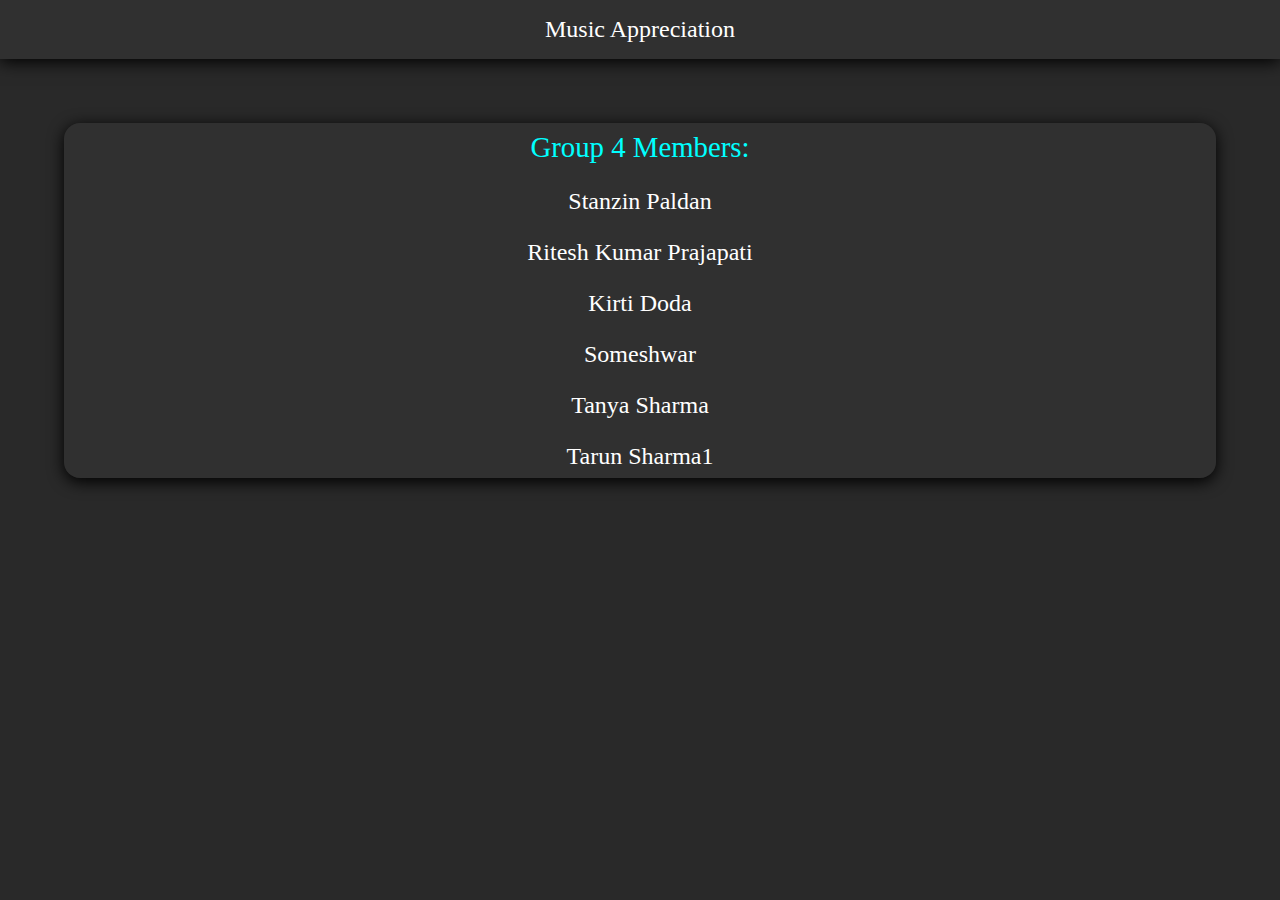
<file: about.html>
<!DOCTYPE html>
<html>

<head>
    <meta charset="utf-8">
    <meta name="viewport" content="width=device-width">
    <title>Music Appreciation</title>
    <link href="style.css" rel="stylesheet" type="text/css" />
</head>

<body>
    <nav>
        <a href="index.html">Music Appreciation</a>
    </nav>
    <main>
        <div class="group-members">
            <p id="tital">Group 4 Members:</p>
            <p>Stanzin Paldan</p>
            <p>Ritesh Kumar Prajapati</p>
            <p>Kirti Doda</p>
            <p>Someshwar</p>
            <p>Tanya Sharma</p>
            <p>Tarun Sharma1</p>
        </div>
    </main>
</body>

</html>
</file>
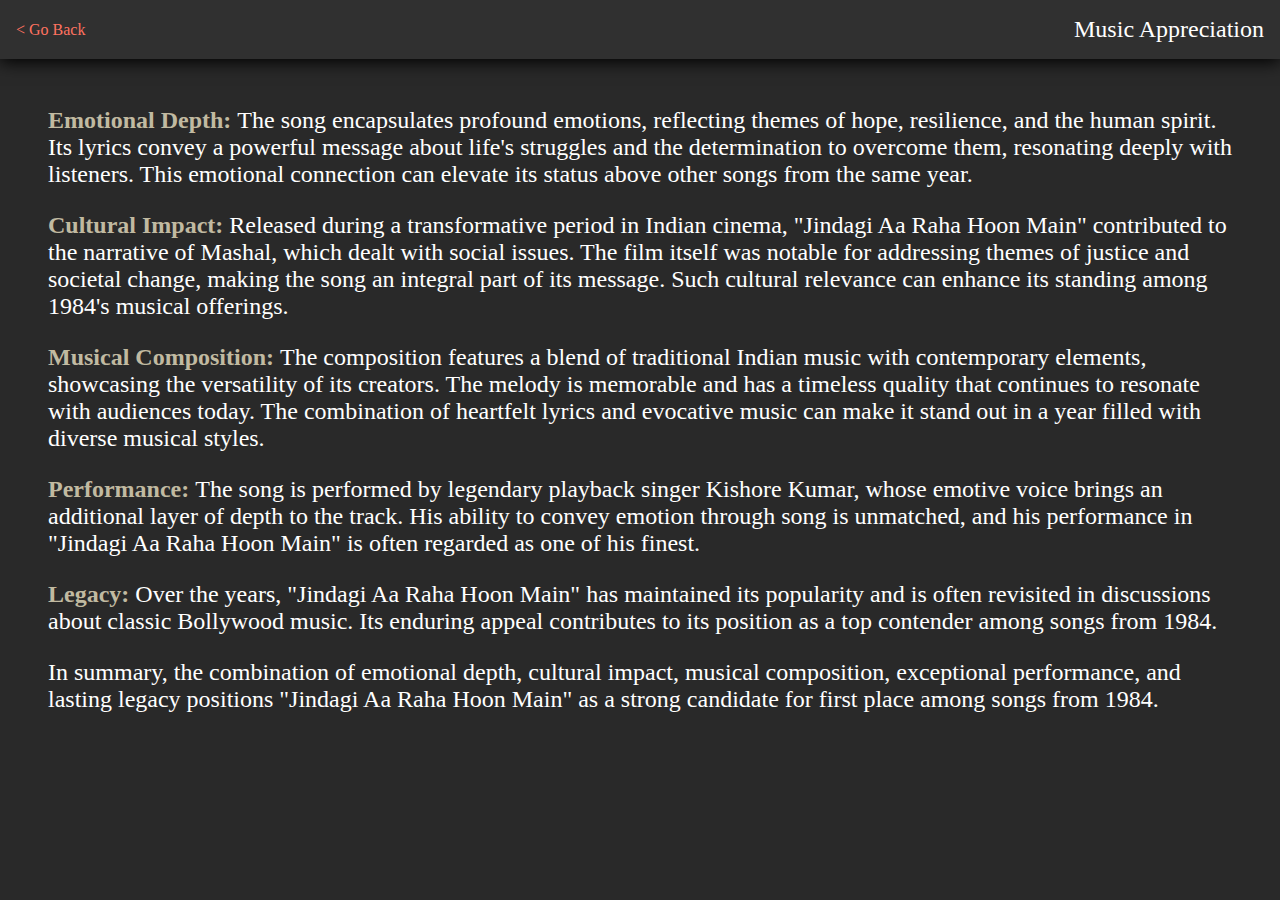
<file: song1.html>
<!DOCTYPE html>
<html>

<head>
    <meta charset="utf-8">
    <meta name="viewport" content="width=device-width">
    <title>Music Appreciation</title>
    <link href="style.css" rel="stylesheet" type="text/css" />
</head>

<body>
    <nav class="why-nav">
        <div id="go-back"><a href="fiveMusicList.html">&lt; Go Back</a></div>
        <div><a href="index.html">Music Appreciation</a></div>  
    </nav>
    <main>
        <div id="text">
            <P><b>Emotional Depth: </b>The song encapsulates profound emotions, reflecting themes of hope, resilience, and the human spirit. Its lyrics convey a powerful message about life's struggles and the determination to overcome them, resonating deeply with listeners. This emotional connection can elevate its status above other songs from the same year.</P>
            <p><b>Cultural Impact: </b>Released during a transformative period in Indian cinema, "Jindagi Aa Raha Hoon Main" contributed to the narrative of Mashal, which dealt with social issues. The film itself was notable for addressing themes of justice and societal change, making the song an integral part of its message. Such cultural relevance can enhance its standing among 1984's musical offerings.</p>
            <p><b>Musical Composition: </b>The composition features a blend of traditional Indian music with contemporary elements, showcasing the versatility of its creators. The melody is memorable and has a timeless quality that continues to resonate with audiences today. The combination of heartfelt lyrics and evocative music can make it stand out in a year filled with diverse musical styles.</p>
            <P><b>Performance: </b>The song is performed by legendary playback singer Kishore Kumar, whose emotive voice brings an additional layer of depth to the track. His ability to convey emotion through song is unmatched, and his performance in "Jindagi Aa Raha Hoon Main" is often regarded as one of his finest.</P>
            <p><b>Legacy: </b>Over the years, "Jindagi Aa Raha Hoon Main" has maintained its popularity and is often revisited in discussions about classic Bollywood music. Its enduring appeal contributes to its position as a top contender among songs from 1984.</p>
            <p>In summary, the combination of emotional depth, cultural impact, musical composition, exceptional performance, and lasting legacy positions "Jindagi Aa Raha Hoon Main" as a strong candidate for first place among songs from 1984.</p>
        </div>
    </main>
</body>

</html>
</file>
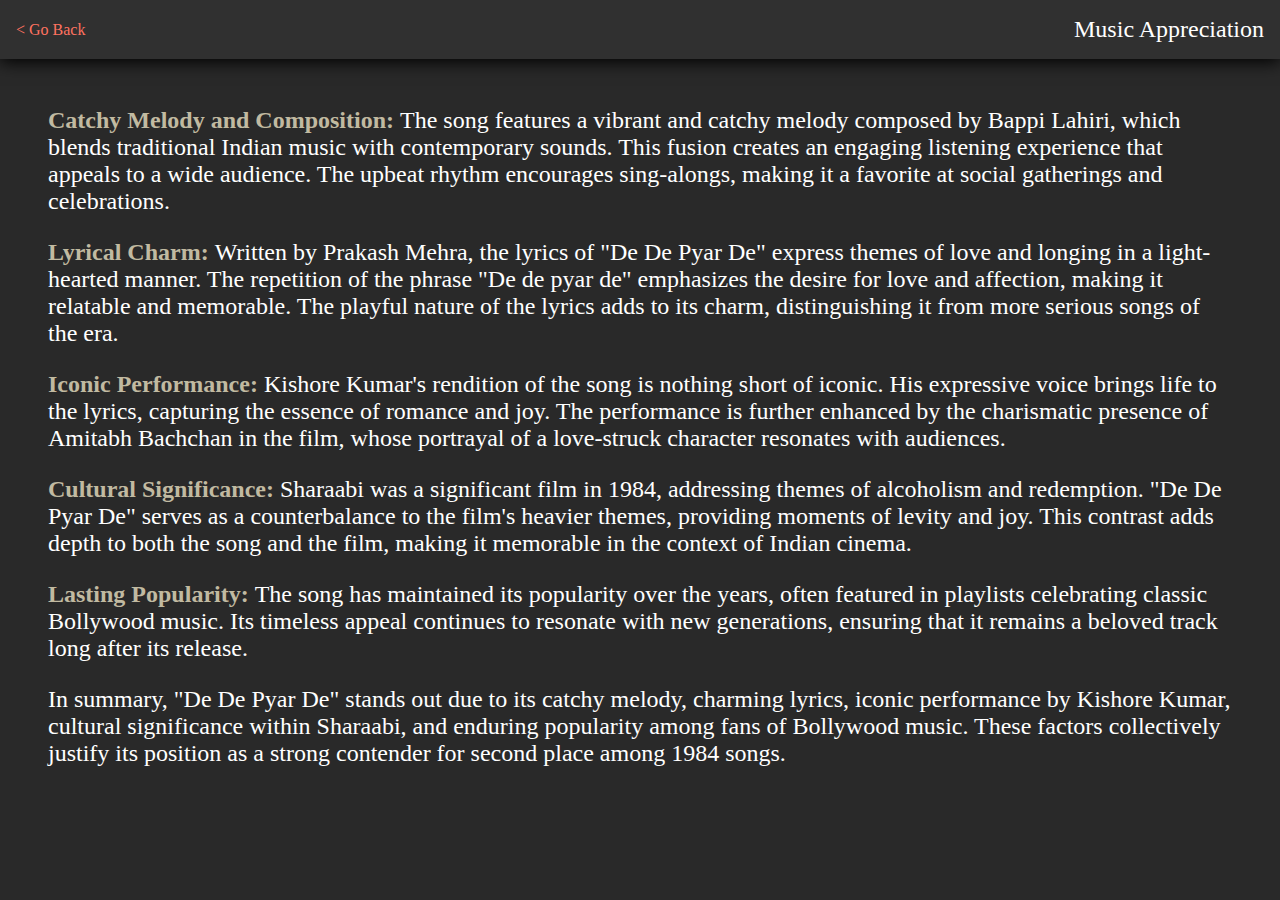
<file: song2.html>
<!DOCTYPE html>
<html>

<head>
    <meta charset="utf-8">
    <meta name="viewport" content="width=device-width">
    <title>Music Appreciation</title>
    <link href="style.css" rel="stylesheet" type="text/css" />
</head>

<body>
    <nav class="why-nav">
        <div id="go-back"><a href="fiveMusicList.html">&lt; Go Back</a></div>
        <div><a href="index.html">Music Appreciation</a></div>  
    </nav>
    <main>
        <div id="text">
            <p><b>Catchy Melody and Composition: </b>The song features a vibrant and catchy melody composed by Bappi Lahiri, which blends traditional Indian music with contemporary sounds. This fusion creates an engaging listening experience that appeals to a wide audience. The upbeat rhythm encourages sing-alongs, making it a favorite at social gatherings and celebrations.</p>
            <p><b>Lyrical Charm: </b>Written by Prakash Mehra, the lyrics of "De De Pyar De" express themes of love and longing in a light-hearted manner. The repetition of the phrase "De de pyar de" emphasizes the desire for love and affection, making it relatable and memorable. The playful nature of the lyrics adds to its charm, distinguishing it from more serious songs of the era.</p>
            <p><b>Iconic Performance: </b>Kishore Kumar's rendition of the song is nothing short of iconic. His expressive voice brings life to the lyrics, capturing the essence of romance and joy. The performance is further enhanced by the charismatic presence of Amitabh Bachchan in the film, whose portrayal of a love-struck character resonates with audiences.</p>
            <p><b>Cultural Significance: </b>Sharaabi was a significant film in 1984, addressing themes of alcoholism and redemption. "De De Pyar De" serves as a counterbalance to the film's heavier themes, providing moments of levity and joy. This contrast adds depth to both the song and the film, making it memorable in the context of Indian cinema.</p>
            <p><b>Lasting Popularity: </b>The song has maintained its popularity over the years, often featured in playlists celebrating classic Bollywood music. Its timeless appeal continues to resonate with new generations, ensuring that it remains a beloved track long after its release.</p>
            <p>In summary, "De De Pyar De" stands out due to its catchy melody, charming lyrics, iconic performance by Kishore Kumar, cultural significance within Sharaabi, and enduring popularity among fans of Bollywood music. These factors collectively justify its position as a strong contender for second place among 1984 songs.</p>
        </div>
    </main>
</body>

</html>
</file>
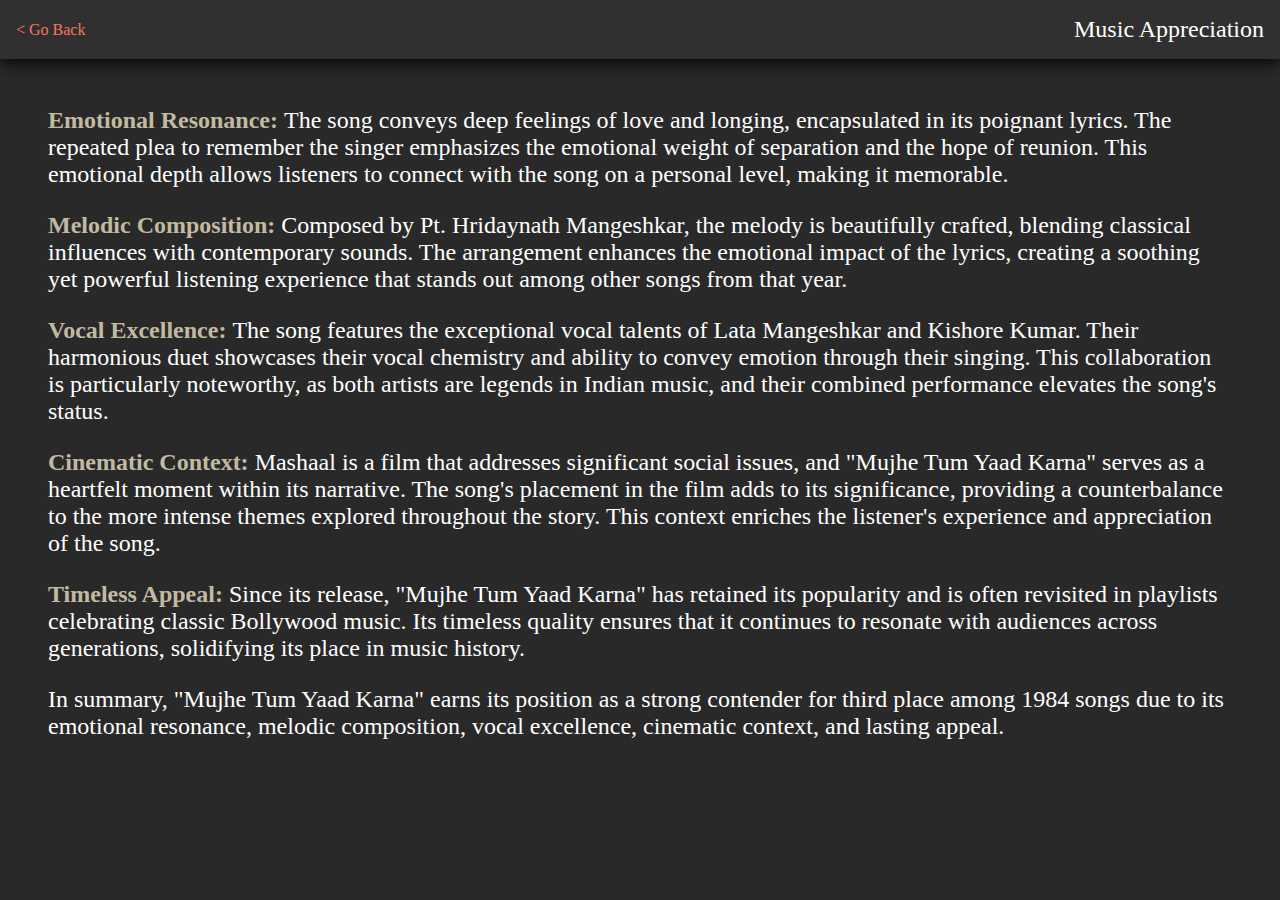
<file: song3.html>
<!DOCTYPE html>
<html>

<head>
    <meta charset="utf-8">
    <meta name="viewport" content="width=device-width">
    <title>Music Appreciation</title>
    <link href="style.css" rel="stylesheet" type="text/css" />
</head>

<body>
    <nav class="why-nav">
        <div id="go-back"><a href="fiveMusicList.html">&lt; Go Back</a></div>
        <div><a href="index.html">Music Appreciation</a></div>  
    </nav>
    <main>
        <div id="text">
            <p><b>Emotional Resonance: </b>The song conveys deep feelings of love and longing, encapsulated in its poignant lyrics. The repeated plea to remember the singer emphasizes the emotional weight of separation and the hope of reunion. This emotional depth allows listeners to connect with the song on a personal level, making it memorable.</p>
            <p><b>Melodic Composition: </b>Composed by Pt. Hridaynath Mangeshkar, the melody is beautifully crafted, blending classical influences with contemporary sounds. The arrangement enhances the emotional impact of the lyrics, creating a soothing yet powerful listening experience that stands out among other songs from that year.</p>
            <p><b>Vocal Excellence: </b>The song features the exceptional vocal talents of Lata Mangeshkar and Kishore Kumar. Their harmonious duet showcases their vocal chemistry and ability to convey emotion through their singing. This collaboration is particularly noteworthy, as both artists are legends in Indian music, and their combined performance elevates the song's status.</p>
            <p><b>Cinematic Context: </b>Mashaal is a film that addresses significant social issues, and "Mujhe Tum Yaad Karna" serves as a heartfelt moment within its narrative. The song's placement in the film adds to its significance, providing a counterbalance to the more intense themes explored throughout the story. This context enriches the listener's experience and appreciation of the song.</p>
            <P><b>Timeless Appeal: </b>Since its release, "Mujhe Tum Yaad Karna" has retained its popularity and is often revisited in playlists celebrating classic Bollywood music. Its timeless quality ensures that it continues to resonate with audiences across generations, solidifying its place in music history.</P>
            <p>In summary, "Mujhe Tum Yaad Karna" earns its position as a strong contender for third place among 1984 songs due to its emotional resonance, melodic composition, vocal excellence, cinematic context, and lasting appeal.</p>
        </div>
    </main>
</body>

</html>
</file>
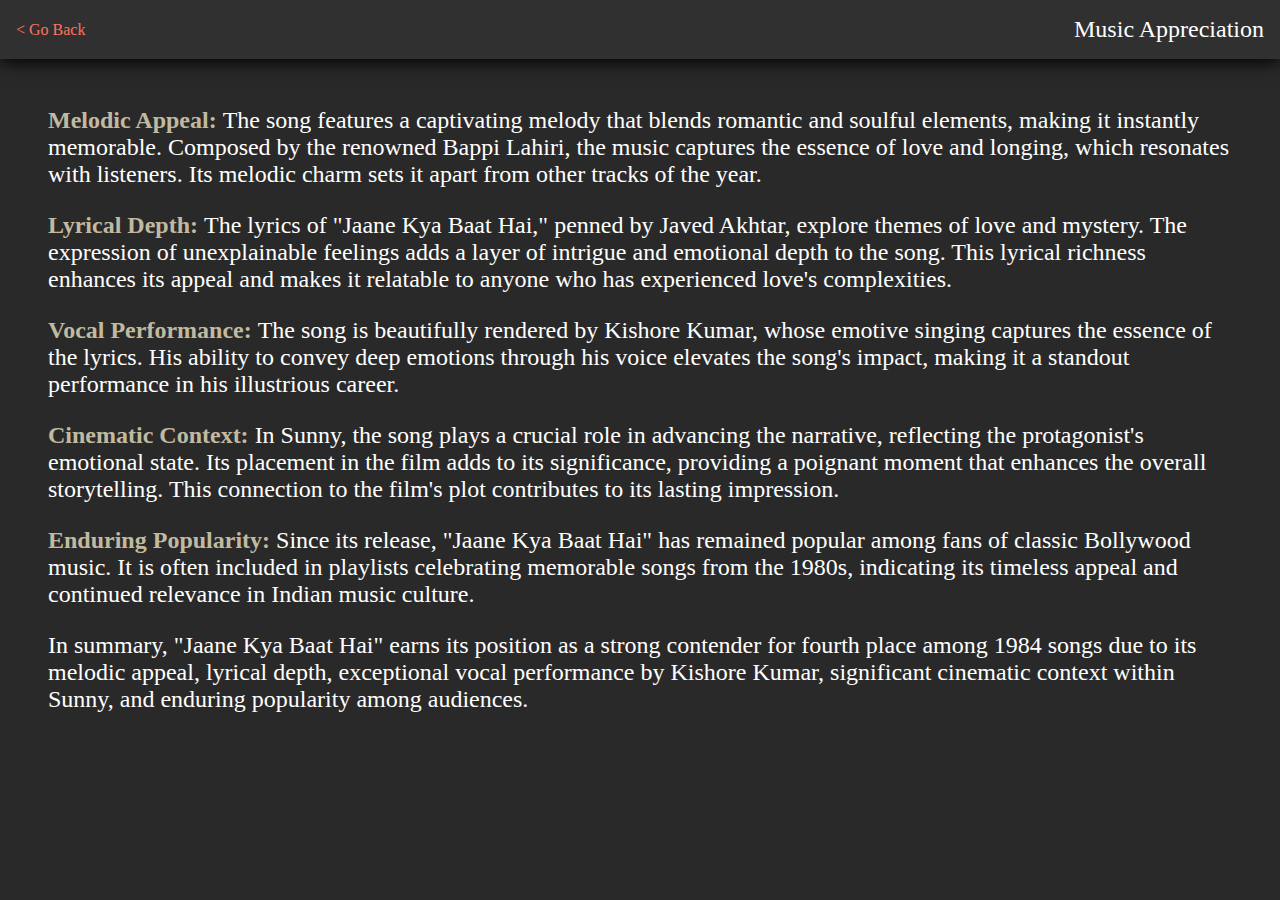
<file: song4.html>
<!DOCTYPE html>
<html>

<head>
    <meta charset="utf-8">
    <meta name="viewport" content="width=device-width">
    <title>Music Appreciation</title>
    <link href="style.css" rel="stylesheet" type="text/css" />
</head>

<body>
    <nav class="why-nav">
        <div id="go-back"><a href="fiveMusicList.html">&lt; Go Back</a></div>
        <div><a href="index.html">Music Appreciation</a></div>  
    </nav>
    <main>
        <div id="text">
            <p><b>Melodic Appeal: </b>The song features a captivating melody that blends romantic and soulful elements, making it instantly memorable. Composed by the renowned Bappi Lahiri, the music captures the essence of love and longing, which resonates with listeners. Its melodic charm sets it apart from other tracks of the year.</p>
            <p><b>Lyrical Depth: </b>The lyrics of "Jaane Kya Baat Hai," penned by Javed Akhtar, explore themes of love and mystery. The expression of unexplainable feelings adds a layer of intrigue and emotional depth to the song. This lyrical richness enhances its appeal and makes it relatable to anyone who has experienced love's complexities.</p>
            <p><b>Vocal Performance: </b>The song is beautifully rendered by Kishore Kumar, whose emotive singing captures the essence of the lyrics. His ability to convey deep emotions through his voice elevates the song's impact, making it a standout performance in his illustrious career.</p>
            <p><b>Cinematic Context: </b>In Sunny, the song plays a crucial role in advancing the narrative, reflecting the protagonist's emotional state. Its placement in the film adds to its significance, providing a poignant moment that enhances the overall storytelling. This connection to the film's plot contributes to its lasting impression.</p>
            <p><b>Enduring Popularity: </b>Since its release, "Jaane Kya Baat Hai" has remained popular among fans of classic Bollywood music. It is often included in playlists celebrating memorable songs from the 1980s, indicating its timeless appeal and continued relevance in Indian music culture.</p>
            <p>In summary, "Jaane Kya Baat Hai" earns its position as a strong contender for fourth place among 1984 songs due to its melodic appeal, lyrical depth, exceptional vocal performance by Kishore Kumar, significant cinematic context within Sunny, and enduring popularity among audiences.</p>
        </div>
    </main>
</body>

</html>
</file>
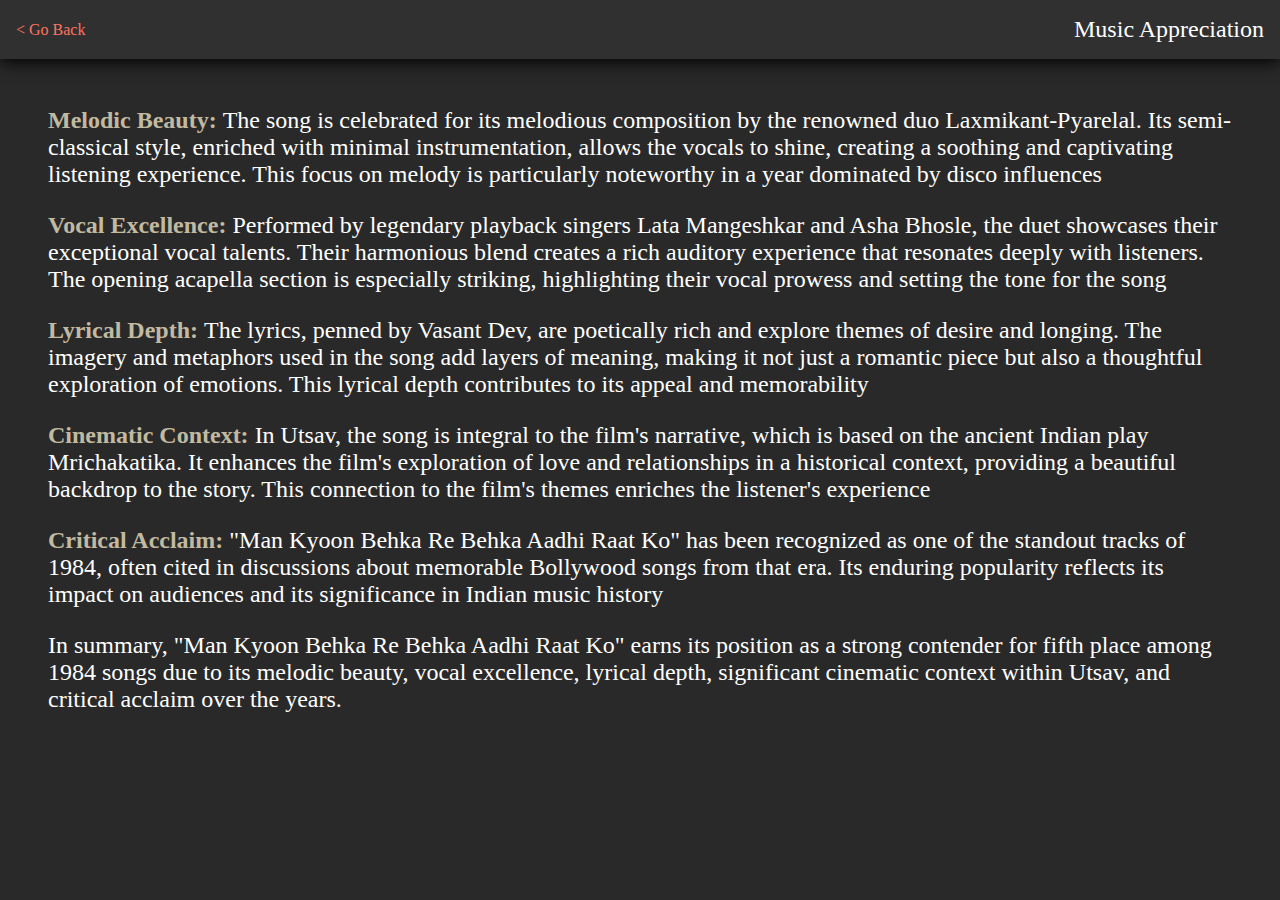
<file: song5.html>
<!DOCTYPE html>
<html>

<head>
    <meta charset="utf-8">
    <meta name="viewport" content="width=device-width">
    <title>Music Appreciation</title>
    <link href="style.css" rel="stylesheet" type="text/css" />
</head>

<body>
    <nav class="why-nav">
        <div id="go-back"><a href="fiveMusicList.html">&lt; Go Back</a></div>
        <div><a href="index.html">Music Appreciation</a></div>  
    </nav>
    <main>
        <div id="text">
            <p><b>Melodic Beauty: </b>The song is celebrated for its melodious composition by the renowned duo Laxmikant-Pyarelal. Its semi-classical style, enriched with minimal instrumentation, allows the vocals to shine, creating a soothing and captivating listening experience. This focus on melody is particularly noteworthy in a year dominated by disco influences</p>
            <p><b>Vocal Excellence: </b>Performed by legendary playback singers Lata Mangeshkar and Asha Bhosle, the duet showcases their exceptional vocal talents. Their harmonious blend creates a rich auditory experience that resonates deeply with listeners. The opening acapella section is especially striking, highlighting their vocal prowess and setting the tone for the song</p>
            <p><b>Lyrical Depth: </b>The lyrics, penned by Vasant Dev, are poetically rich and explore themes of desire and longing. The imagery and metaphors used in the song add layers of meaning, making it not just a romantic piece but also a thoughtful exploration of emotions. This lyrical depth contributes to its appeal and memorability</p>
            <p><b>Cinematic Context: </b>In Utsav, the song is integral to the film's narrative, which is based on the ancient Indian play Mrichakatika. It enhances the film's exploration of love and relationships in a historical context, providing a beautiful backdrop to the story. This connection to the film's themes enriches the listener's experience</p>
            <p><b>Critical Acclaim: </b>"Man Kyoon Behka Re Behka Aadhi Raat Ko" has been recognized as one of the standout tracks of 1984, often cited in discussions about memorable Bollywood songs from that era. Its enduring popularity reflects its impact on audiences and its significance in Indian music history</p>
            <p>In summary, "Man Kyoon Behka Re Behka Aadhi Raat Ko" earns its position as a strong contender for fifth place among 1984 songs due to its melodic beauty, vocal excellence, lyrical depth, significant cinematic context within Utsav, and critical acclaim over the years.</p>
        </div>
    </main>
</body>

</html>
</file>
<file: style.css>
* {
    margin: 0;
    padding: 0;
  }
  
  html {
    font-size: 16px;
  }
  
  body {
    /* background-image: url("https://t3.ftcdn.net/jpg/02/23/60/54/360_F_223605406_nGKtPp42ZRx4ZxvrcVeT3Ek6V5Uw4ETh.jpg"); */
    background-color: #000000d6;
    background-repeat: no-repeat;
    background-size: cover;
    width: 100%;
    height: 100vh;
    max-height: 100%;
  }
  
  nav {
    padding: 1rem;
    text-align: center;
    box-shadow: 0 0.2rem 1rem;
  }
  
  nav:hover {
    background-color: rgba(78, 78, 78, 0.2);
  }
  
  nav a {
    text-decoration: none;
    color: white;
    font-size: 1.5rem;
  }
  
  nav a:hover {
    color: yellow;
  }
  
  .navigate {
    width: 100%;
  }
  
  .about-page {
    width: 8rem;
    margin: 0 auto;
    margin-top: 8rem;
    padding: 1rem 2rem 1rem 2rem;
    height: 2rem;
    background-color: rgba(78, 78, 78, 0.2);
    box-shadow: 0 0.2rem 1rem;
    border-radius: 1rem;
    text-align: center;
  }
  
  .about-page a {
    text-decoration: none;
    /* color: white; */
    color: aqua;
    font-size: 1.5rem;
  }
  
  .about-page:hover {
    background-color: rgba(78, 78, 78, 0.4);
  }
  
  .about-page a:hover {
    color: yellow;
  }
  
  .sub-navigate {
    display: flex;
    justify-content: space-around;
    margin-top: 7rem;
  }
  
  .sub-navigate .all-songs {
    padding: 1rem 2rem 1rem 2rem;
    height: 2.5rem;
    background-color: rgba(78, 78, 78, 0.2);
    box-shadow: 0 0.2rem 1rem;
    border-radius: 1rem;
    text-align: center;
  }
  
  .sub-navigate .all-songs:hover {
    background-color: rgba(78, 78, 78, 0.4);
  }
  
  .sub-navigate .all-songs a {
    text-decoration: none;
    /* color: white; */
    color: aqua;
    font-size: 1.5rem;
  }
  
  .sub-navigate .all-songs a:hover {
    color: yellow;
  }
  
  .sub-navigate .five-songs {
    padding: 1rem 2rem 1rem 2rem;
    height: 2.5rem;
    background-color: rgba(78, 78, 78, 0.2);
    box-shadow: 0 0.2rem 1rem;
    border-radius: 1rem;
    text-align: center;
  }
  
  .sub-navigate .five-songs:hover {
    background-color: rgba(78, 78, 78, 0.4);
  }
  
  .sub-navigate .five-songs a {
    text-decoration: none;
    /* color: white; */
    color: aqua;
    font-size: 1.5rem;
  }
  
  .sub-navigate .five-songs a:hover {
    color: yellow;
  }
  
  .group-members {
    margin: 5%;
    background-color: rgba(78, 78, 78, 0.2);
    text-align: center;
    box-shadow: 0 0.2rem 1rem;
    border-radius: 1rem;
  }
  
  .group-members p {
    margin: 0.5rem;
    padding: 0.5rem;
    color: white;
    font-size: 1.5rem;
  }
  
  .group-members #tital {
    color: aqua;
    font-size: 1.8rem;
  }
  
  h3 {
    color: aqua;
    font-size: 1.8rem;
    text-align: center;
    margin: 0.5rem;
    padding: 0.5rem;
  }
  
  .all-song-container {
    display: flex;
    flex-wrap: wrap;
    justify-content: space-around;
    margin: 0.5rem;
    padding: 0.5rem;
  }
  
  .all-song-container .song-card {
    background-color: rgba(78, 78, 78, 0.2);
    box-shadow: 0 0.2rem 1rem;
    border-radius: 1rem;
    margin: 0.5rem;
    margin-top: 1rem;
    padding: 0.5rem;
    height: 22rem;
    width: 18rem;
  }
  
  .all-song-container .song-card:hover {
    background-color: rgba(78, 78, 78, 0.6);
    box-shadow: 0 0.2rem 2rem;
  }
  
  .all-song-container .song-card .song-img {
    width: 100%;
    height: 55%;
    border-radius: 1rem;
    overflow: hidden;
    border: 2px solid black;
  }
  
  .all-song-container .song-card .song-img img {
    width: 100%;
    height: 100%;
    transition: transform 1s;
  }
  
  .all-song-container .song-card .song-img img:hover {
      transform: scale(1.2);
  
  }
  
  .all-song-container .song-card h4 {
    color: #fff5c3;
    font-size: 1.3rem;
    text-align: center;
    margin: 0.5rem;
    padding: 0.5rem;
  }
  
  .all-song-container .song-card p {
    margin: 0.5rem;
    padding: 0.5rem;
    /* color: white; */
    text-align: center;
    color: #B1F0F7;
  }
  
  .five-song-container {
    display: flex;
    flex-wrap: wrap;
    justify-content: space-around;
  }
  
  .five-song-container .song-contant {
    display: flex;
    margin: 0.5rem;
    padding: 0.5rem;
  }
  
  .five-song-container .song-contant .song-card {
    background-color: rgba(78, 78, 78, 0.2);
    box-shadow: 0 0.2rem 1rem;
    border-radius: 1rem;
    margin: 0.5rem;
    margin-top: 1rem;
    padding: 0.5rem;
    width: 24rem;
    height: 30rem;
  }
  
  .five-song-container .song-contant .song-card:hover {
    background-color: rgba(78, 78, 78, 0.6);
    box-shadow: 0 0.2rem 2rem;
  }
  
  .five-song-container .song-contant .song-card .song-img {
    width: 100%;
    height: 55%;
    border-radius: 1rem;
    overflow: hidden;
    border: 2px solid black;
  }
  
  .five-song-container .song-contant .song-card .song-img img {
    width: 100%;
    height: 100%;
    transition: transform 1s;
  }
  
  .five-song-container .song-contant .song-card .song-img img:hover {
    transform: scale(1.2);
  }
  
  .five-song-container .song-contant .song-card h4 {
    text-align: center;
  }
  
  .five-song-container .song-contant .song-card h4 a {
    display: inline-block;
    color: #fff5c3;
    font-size: 1.3rem;
    margin: 0.5rem;
    padding: 0.5rem;
    text-decoration: none;
  }
  
  .five-song-container .song-contant .song-card h4 a:hover {
    color: yellow;
  }
  
  .five-song-container .song-contant .song-card p {
    margin: 0.5rem;
    padding: 0.5rem;
    /* color: white; */
    text-align: center;
    color: #B1F0F7;
  }
  
  .five-song-container .song-contant .song-card #why {
    text-align: end;
    margin-bottom: 0.5rem;
  }
  
  .five-song-container .song-contant .song-card #why a {
    color:  #ff7260;
    text-decoration: none;
  }
  
  .five-song-container .song-contant .song-card #why a:hover {
    color: yellow;
    font-weight: 600;
  }
  
  .song-contant span {
    color: aqua;
  }
  
  .why-nav {
    display: flex;
    justify-content: space-between;
    align-items: center;
  }
  
  #go-back {
    display: flex;
    align-items: center;
  }
  
  #go-back a {
    color:  #ff7260;
    text-decoration: none;
    font-size: 1rem;
  }
  
  #go-back a:hover {
    color: yellow;
    font-weight: 600;
  }
  
  #text {
    color: white;
    margin: 1rem;
    padding: 1rem;
    font-size: 1.5rem;
  }
  
  #text p {
    margin: 0.5rem;
    padding: 0.5rem;
  }
  
  #text p b {
    color: #C1BAA1;
  }
  
  /* #ff7260 */
  @media (max-width: 420px) {
      html {
          font-size: 12px;
      }
  
      .sub-navigate {
          display: block;
      }
  
      .sub-navigate .all-songs {
          margin: 2rem;
          margin-top: 8rem;
          padding: 1rem;
      }
  
      .sub-navigate .five-songs {
          margin: 2rem;
          margin-top: 8rem;
          padding: 1rem;
      }
  }
</file>
